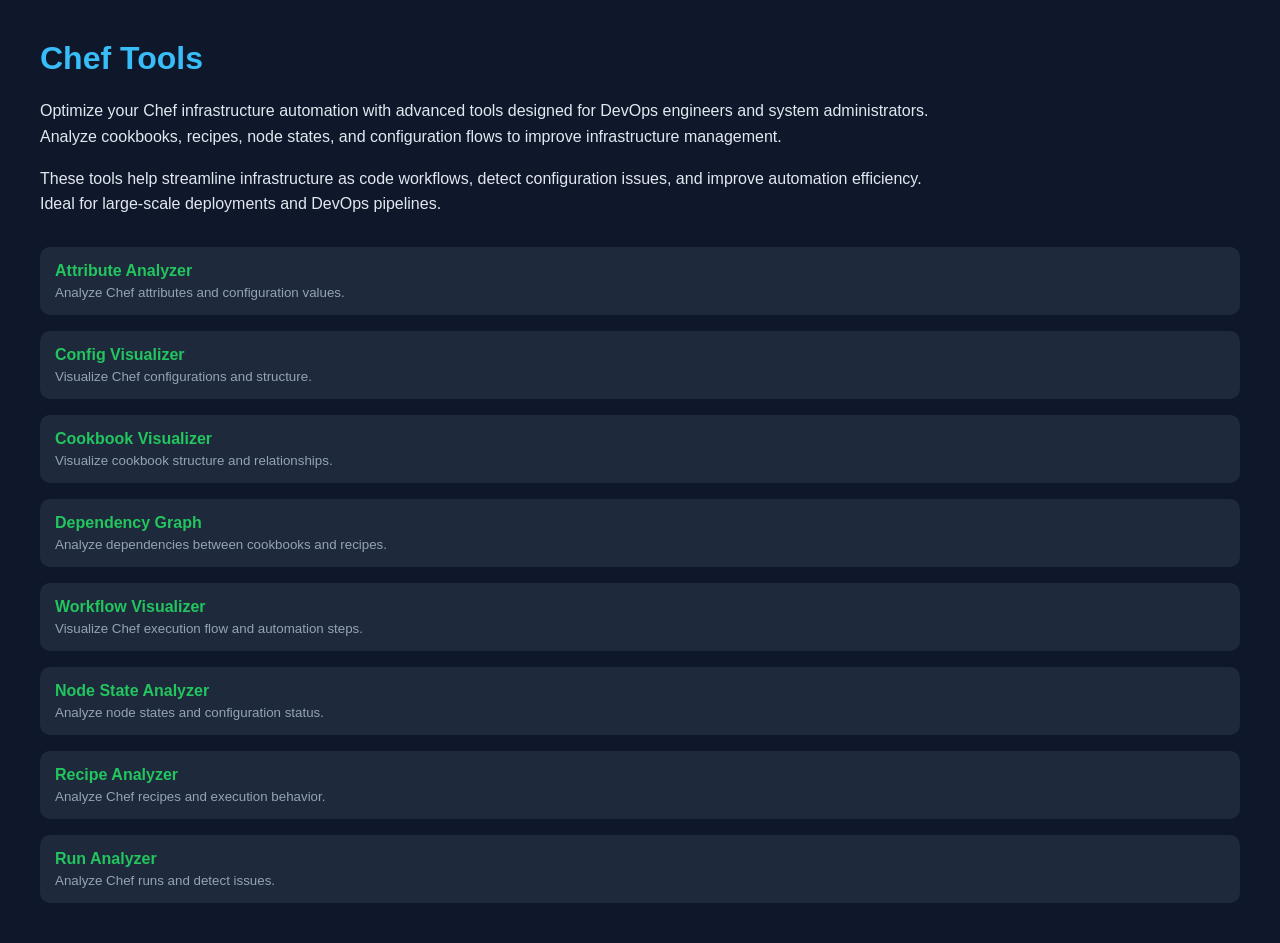
<file: index.html>
<!DOCTYPE html>
<html lang="en">
<head>
    <meta charset="UTF-8">
    <meta name="viewport" content="width=device-width, initial-scale=1.0">

    <!-- 🔐 Google Site Verification -->
    <meta name="google-site-verification" content="PkLa_ViOo6FAHpvh8SacceMb95o9tePRdrqLNBz9X1M" />

    <!-- SEO Potenciado -->
    <title>Chef Tools – Cookbooks, Recipes & Infrastructure Automation</title>

    <meta name="description" content="Optimize Chef infrastructure automation with tools to analyze cookbooks, recipes, dependencies, node states, and configuration flows.">

    <meta name="keywords" content="
    chef tools,
    chef cookbook analyzer,
    chef recipe analyzer,
    chef dependency graph,
    chef node state analyzer,
    chef configuration visualizer,
    chef automation tools,
    infrastructure as code tools,
    chef run analyzer,
    chef workflow visualizer,
    devops automation tools
    ">

    <meta name="author" content="AI Tools Suite">

    <!-- Open Graph -->
    <meta property="og:title" content="Chef Tools – Infrastructure Automation & DevOps">
    <meta property="og:description" content="Analyze Chef cookbooks, recipes, and automation workflows.">
    <meta property="og:type" content="website">

    <!-- Estilos -->
    <style>
        body {
            font-family: Arial, sans-serif;
            margin: 40px;
            background: #0f172a;
            color: #e2e8f0;
        }
        h1 {
            color: #38bdf8;
        }
        p {
            max-width: 900px;
            line-height: 1.6;
        }
        .tools {
            margin-top: 30px;
        }
        .tool {
            margin-bottom: 16px;
            padding: 15px;
            background: #1e293b;
            border-radius: 10px;
            transition: 0.2s;
        }
        .tool:hover {
            background: #334155;
        }
        a {
            text-decoration: none;
            color: #22c55e;
            font-weight: bold;
            font-size: 16px;
        }
        small {
            display: block;
            margin-top: 5px;
            color: #94a3b8;
        }
    </style>
</head>
<body>

    <h1>Chef Tools</h1>

    <p>
        Optimize your Chef infrastructure automation with advanced tools designed for DevOps engineers
        and system administrators. Analyze cookbooks, recipes, node states, and configuration flows
        to improve infrastructure management.
    </p>

    <p>
        These tools help streamline infrastructure as code workflows, detect configuration issues,
        and improve automation efficiency. Ideal for large-scale deployments and DevOps pipelines.
    </p>

    <div class="tools">

        <div class="tool">
            <a href="attr-analyzer/">Attribute Analyzer</a>
            <small>Analyze Chef attributes and configuration values.</small>
        </div>

        <div class="tool">
            <a href="config-vis/">Config Visualizer</a>
            <small>Visualize Chef configurations and structure.</small>
        </div>

        <div class="tool">
            <a href="cookbook-vis/">Cookbook Visualizer</a>
            <small>Visualize cookbook structure and relationships.</small>
        </div>

        <div class="tool">
            <a href="dep-graph/">Dependency Graph</a>
            <small>Analyze dependencies between cookbooks and recipes.</small>
        </div>

        <div class="tool">
            <a href="flow-vis/">Workflow Visualizer</a>
            <small>Visualize Chef execution flow and automation steps.</small>
        </div>

        <div class="tool">
            <a href="node-state/">Node State Analyzer</a>
            <small>Analyze node states and configuration status.</small>
        </div>

        <div class="tool">
            <a href="recipe-analyzer/">Recipe Analyzer</a>
            <small>Analyze Chef recipes and execution behavior.</small>
        </div>

        <div class="tool">
            <a href="run-analyzer/">Run Analyzer</a>
            <small>Analyze Chef runs and detect issues.</small>
        </div>

    </div>

</body>
</html>
</file>
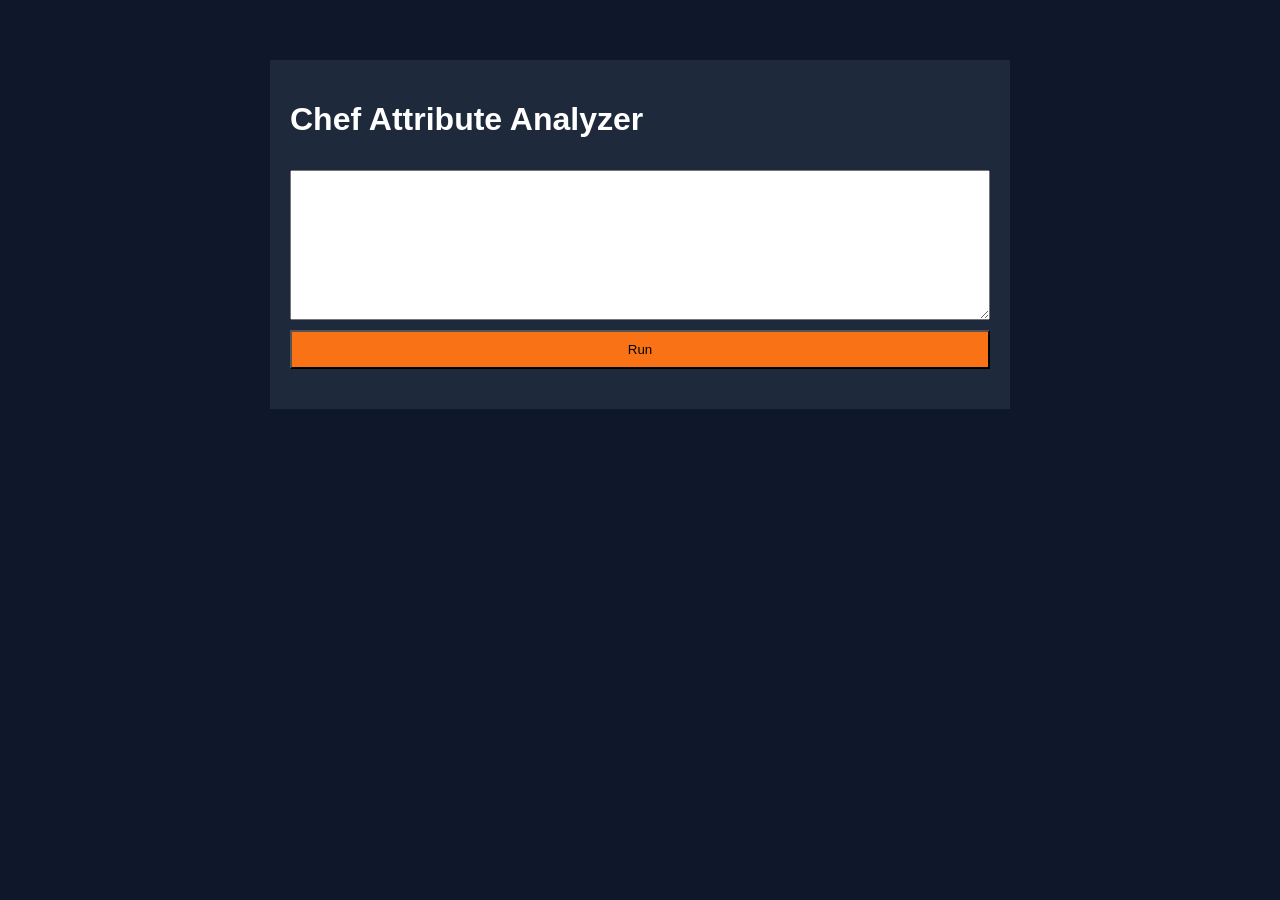
<file: attr-analyzer/index.html>
<html><head><title>Chef Attribute Analyzer</title><link rel='stylesheet' href='styles.css'></head><body><div class='container'><h1>Chef Attribute Analyzer</h1><textarea id='attr'></textarea><button onclick='run()'>Run</button><div id='res' class='result'></div></div><script src='script.js'></script></body></html>
</file>
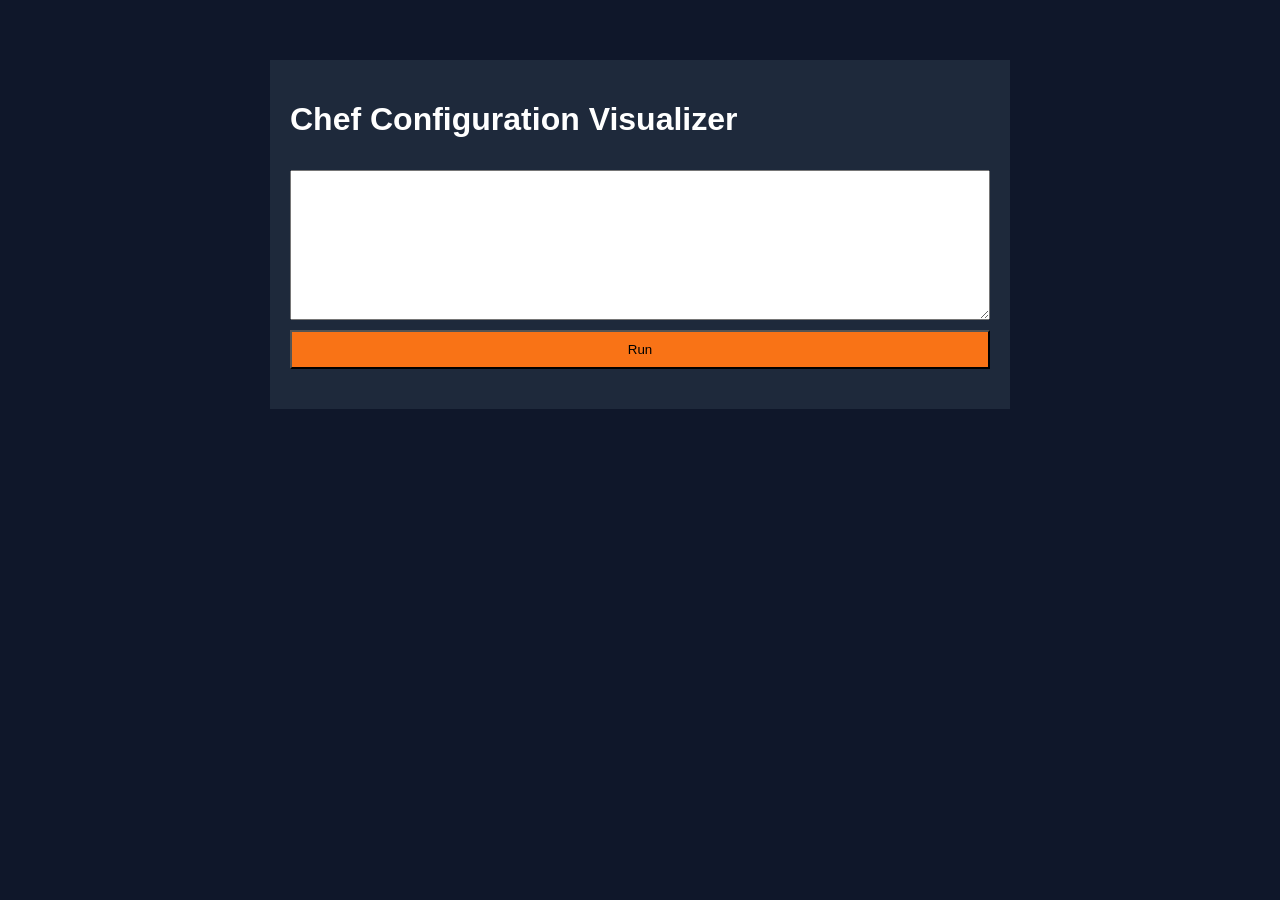
<file: config-vis/index.html>
<html><head><title>Chef Configuration Visualizer</title><link rel='stylesheet' href='styles.css'></head><body><div class='container'><h1>Chef Configuration Visualizer</h1><textarea id='config'></textarea><button onclick='run()'>Run</button><div id='res' class='result'></div></div><script src='script.js'></script></body></html>
</file>
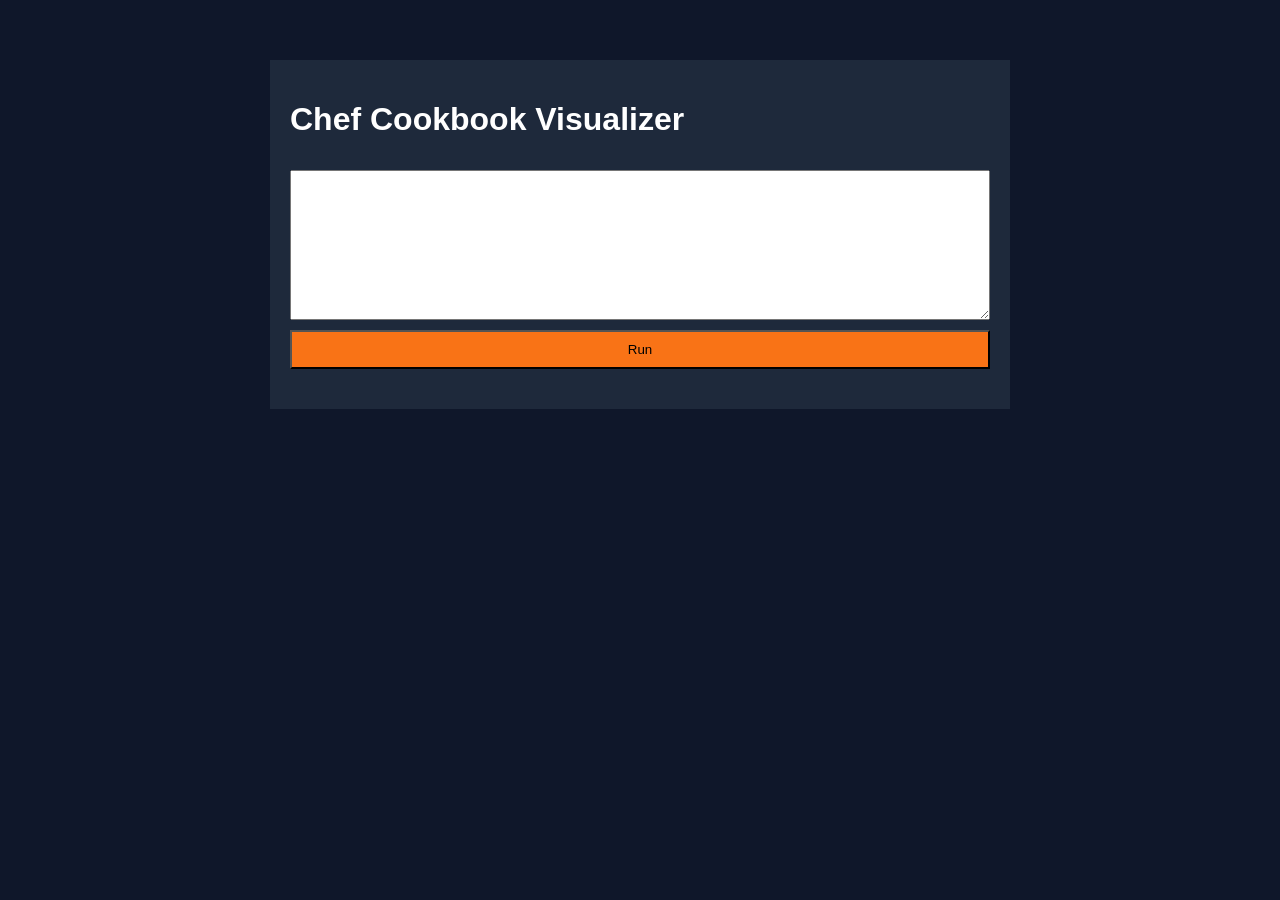
<file: cookbook-vis/index.html>
<html><head><title>Chef Cookbook Visualizer</title><link rel='stylesheet' href='styles.css'></head><body><div class='container'><h1>Chef Cookbook Visualizer</h1><textarea id='cookbook'></textarea><button onclick='run()'>Run</button><div id='res' class='result'></div></div><script src='script.js'></script></body></html>
</file>
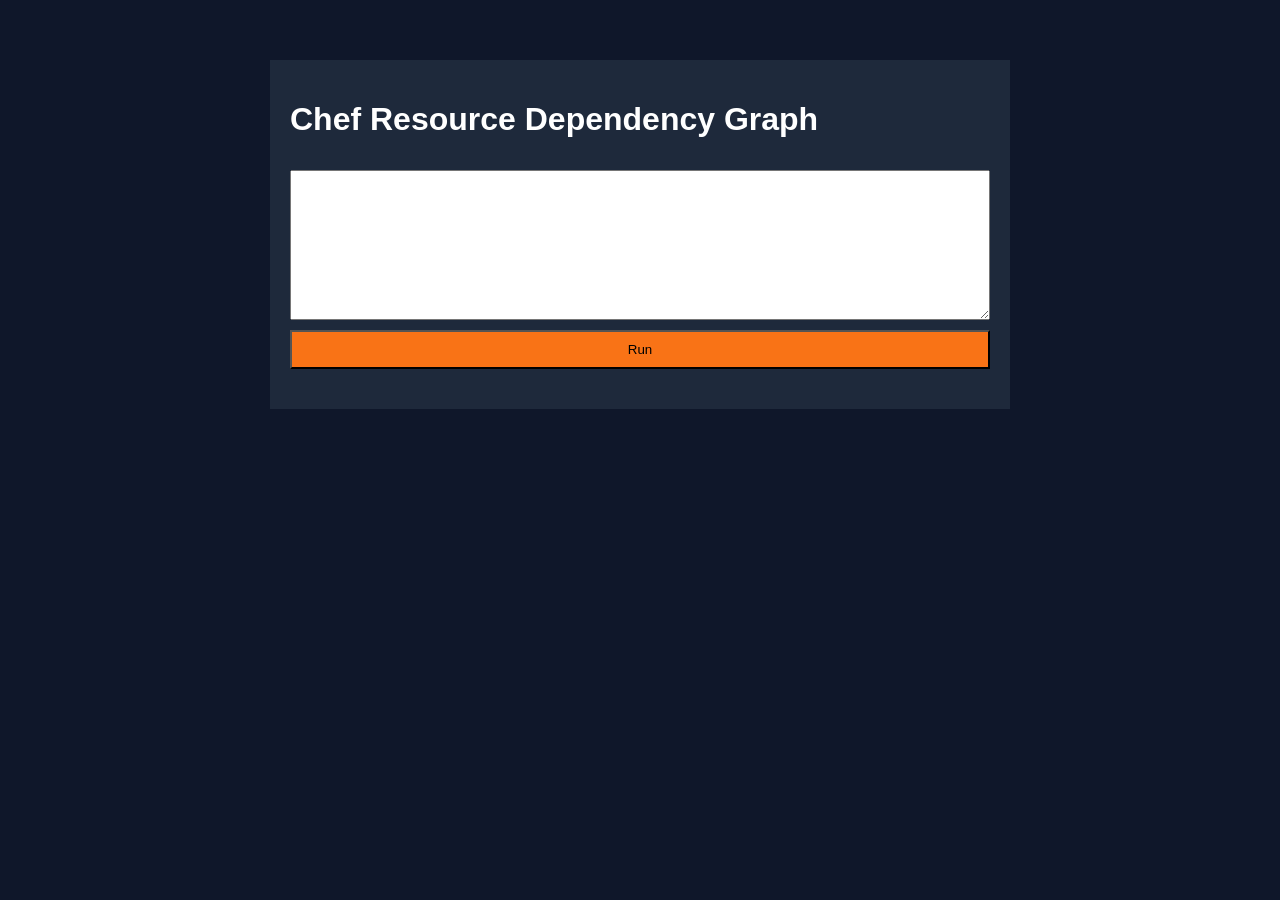
<file: dep-graph/index.html>
<html><head><title>Chef Resource Dependency Graph</title><link rel='stylesheet' href='styles.css'></head><body><div class='container'><h1>Chef Resource Dependency Graph</h1><textarea id='deps'></textarea><button onclick='run()'>Run</button><div id='res' class='result'></div></div><script src='script.js'></script></body></html>
</file>
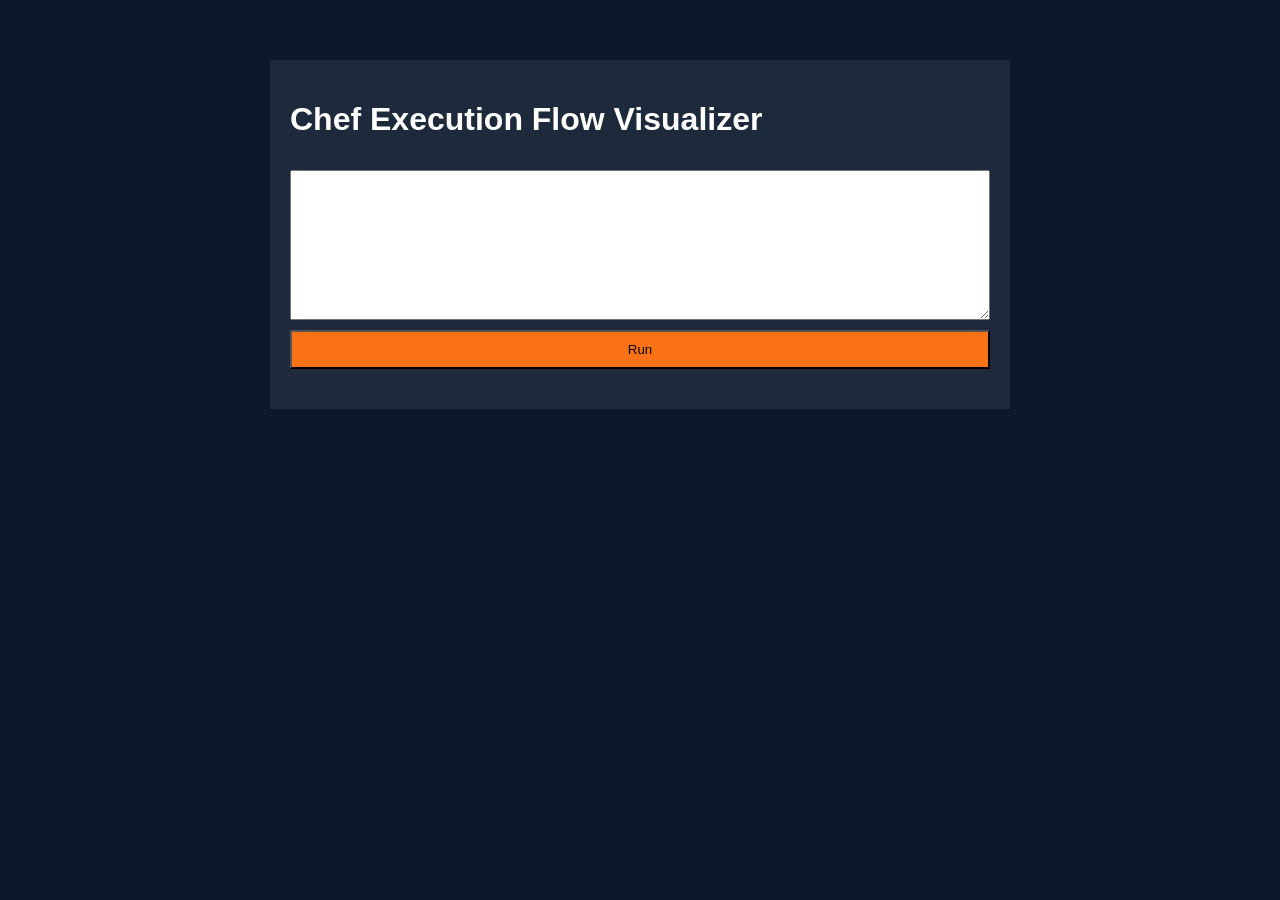
<file: flow-vis/index.html>
<html><head><title>Chef Execution Flow Visualizer</title><link rel='stylesheet' href='styles.css'></head><body><div class='container'><h1>Chef Execution Flow Visualizer</h1><textarea id='flow'></textarea><button onclick='run()'>Run</button><div id='res' class='result'></div></div><script src='script.js'></script></body></html>
</file>
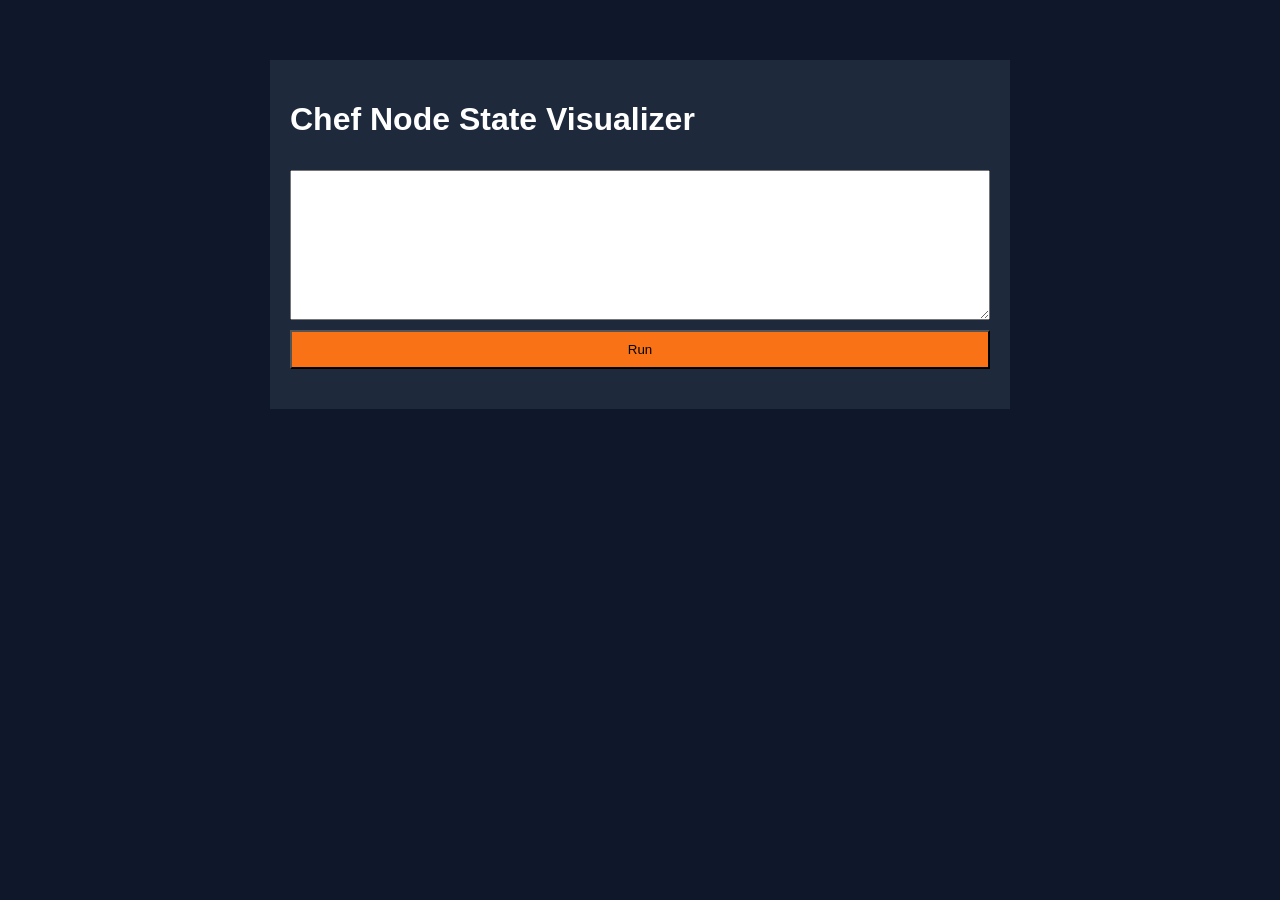
<file: node-state/index.html>
<html><head><title>Chef Node State Visualizer</title><link rel='stylesheet' href='styles.css'></head><body><div class='container'><h1>Chef Node State Visualizer</h1><textarea id='node'></textarea><button onclick='run()'>Run</button><div id='res' class='result'></div></div><script src='script.js'></script></body></html>
</file>
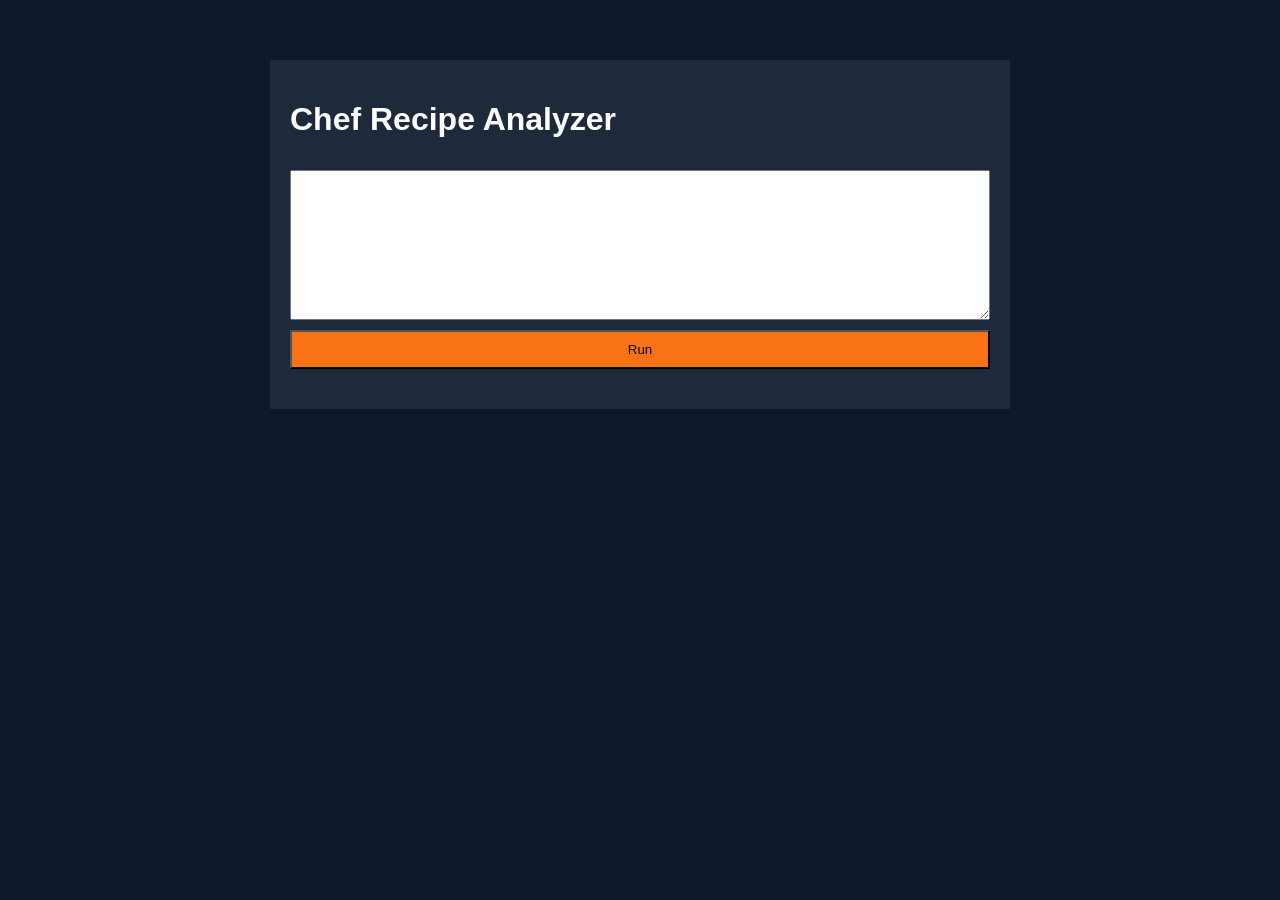
<file: recipe-analyzer/index.html>
<html><head><title>Chef Recipe Analyzer</title><link rel='stylesheet' href='styles.css'></head><body><div class='container'><h1>Chef Recipe Analyzer</h1><textarea id='recipe'></textarea><button onclick='run()'>Run</button><div id='res' class='result'></div></div><script src='script.js'></script></body></html>
</file>
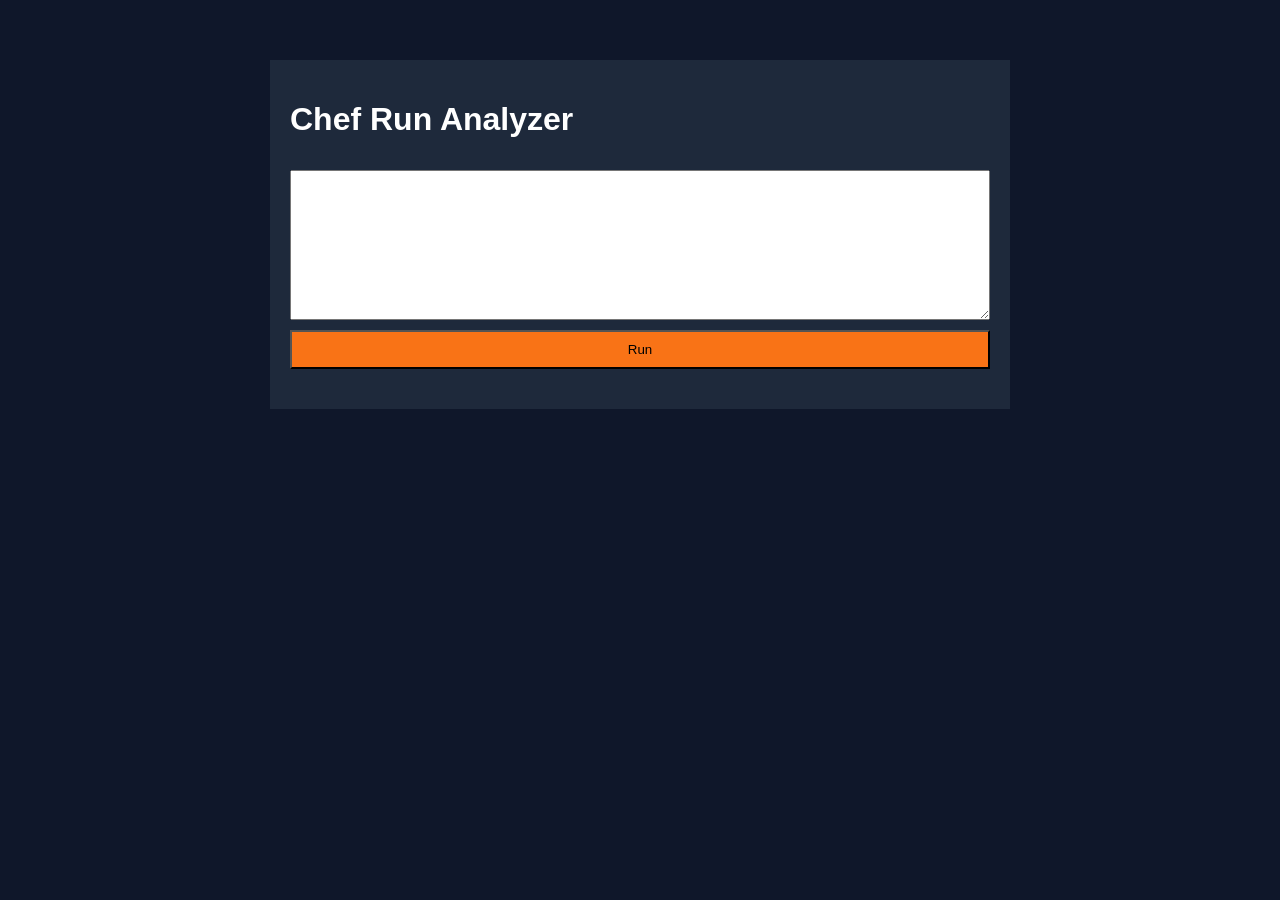
<file: run-analyzer/index.html>
<html><head><title>Chef Run Analyzer</title><link rel='stylesheet' href='styles.css'></head><body><div class='container'><h1>Chef Run Analyzer</h1><textarea id='run'></textarea><button onclick='run()'>Run</button><div id='res' class='result'></div></div><script src='script.js'></script></body></html>
</file>
<file: attr-analyzer/styles.css>
body{font-family:Arial;background:#0f172a;color:#fff}.container{max-width:700px;margin:60px auto;padding:20px;background:#1e293b}textarea{width:100%;margin-top:10px;padding:10px;height:150px}button{margin-top:10px;width:100%;padding:10px;background:#f97316}.result{margin-top:20px}
</file>
<file: config-vis/styles.css>
body{font-family:Arial;background:#0f172a;color:#fff}.container{max-width:700px;margin:60px auto;padding:20px;background:#1e293b}textarea{width:100%;margin-top:10px;padding:10px;height:150px}button{margin-top:10px;width:100%;padding:10px;background:#f97316}.result{margin-top:20px}
</file>
<file: cookbook-vis/styles.css>
body{font-family:Arial;background:#0f172a;color:#fff}.container{max-width:700px;margin:60px auto;padding:20px;background:#1e293b}textarea{width:100%;margin-top:10px;padding:10px;height:150px}button{margin-top:10px;width:100%;padding:10px;background:#f97316}.result{margin-top:20px}
</file>
<file: dep-graph/styles.css>
body{font-family:Arial;background:#0f172a;color:#fff}.container{max-width:700px;margin:60px auto;padding:20px;background:#1e293b}textarea{width:100%;margin-top:10px;padding:10px;height:150px}button{margin-top:10px;width:100%;padding:10px;background:#f97316}.result{margin-top:20px}
</file>
<file: flow-vis/styles.css>
body{font-family:Arial;background:#0f172a;color:#fff}.container{max-width:700px;margin:60px auto;padding:20px;background:#1e293b}textarea{width:100%;margin-top:10px;padding:10px;height:150px}button{margin-top:10px;width:100%;padding:10px;background:#f97316}.result{margin-top:20px}
</file>
<file: node-state/styles.css>
body{font-family:Arial;background:#0f172a;color:#fff}.container{max-width:700px;margin:60px auto;padding:20px;background:#1e293b}textarea{width:100%;margin-top:10px;padding:10px;height:150px}button{margin-top:10px;width:100%;padding:10px;background:#f97316}.result{margin-top:20px}
</file>
<file: recipe-analyzer/styles.css>
body{font-family:Arial;background:#0f172a;color:#fff}.container{max-width:700px;margin:60px auto;padding:20px;background:#1e293b}textarea{width:100%;margin-top:10px;padding:10px;height:150px}button{margin-top:10px;width:100%;padding:10px;background:#f97316}.result{margin-top:20px}
</file>
<file: run-analyzer/styles.css>
body{font-family:Arial;background:#0f172a;color:#fff}.container{max-width:700px;margin:60px auto;padding:20px;background:#1e293b}textarea{width:100%;margin-top:10px;padding:10px;height:150px}button{margin-top:10px;width:100%;padding:10px;background:#f97316}.result{margin-top:20px}
</file>
